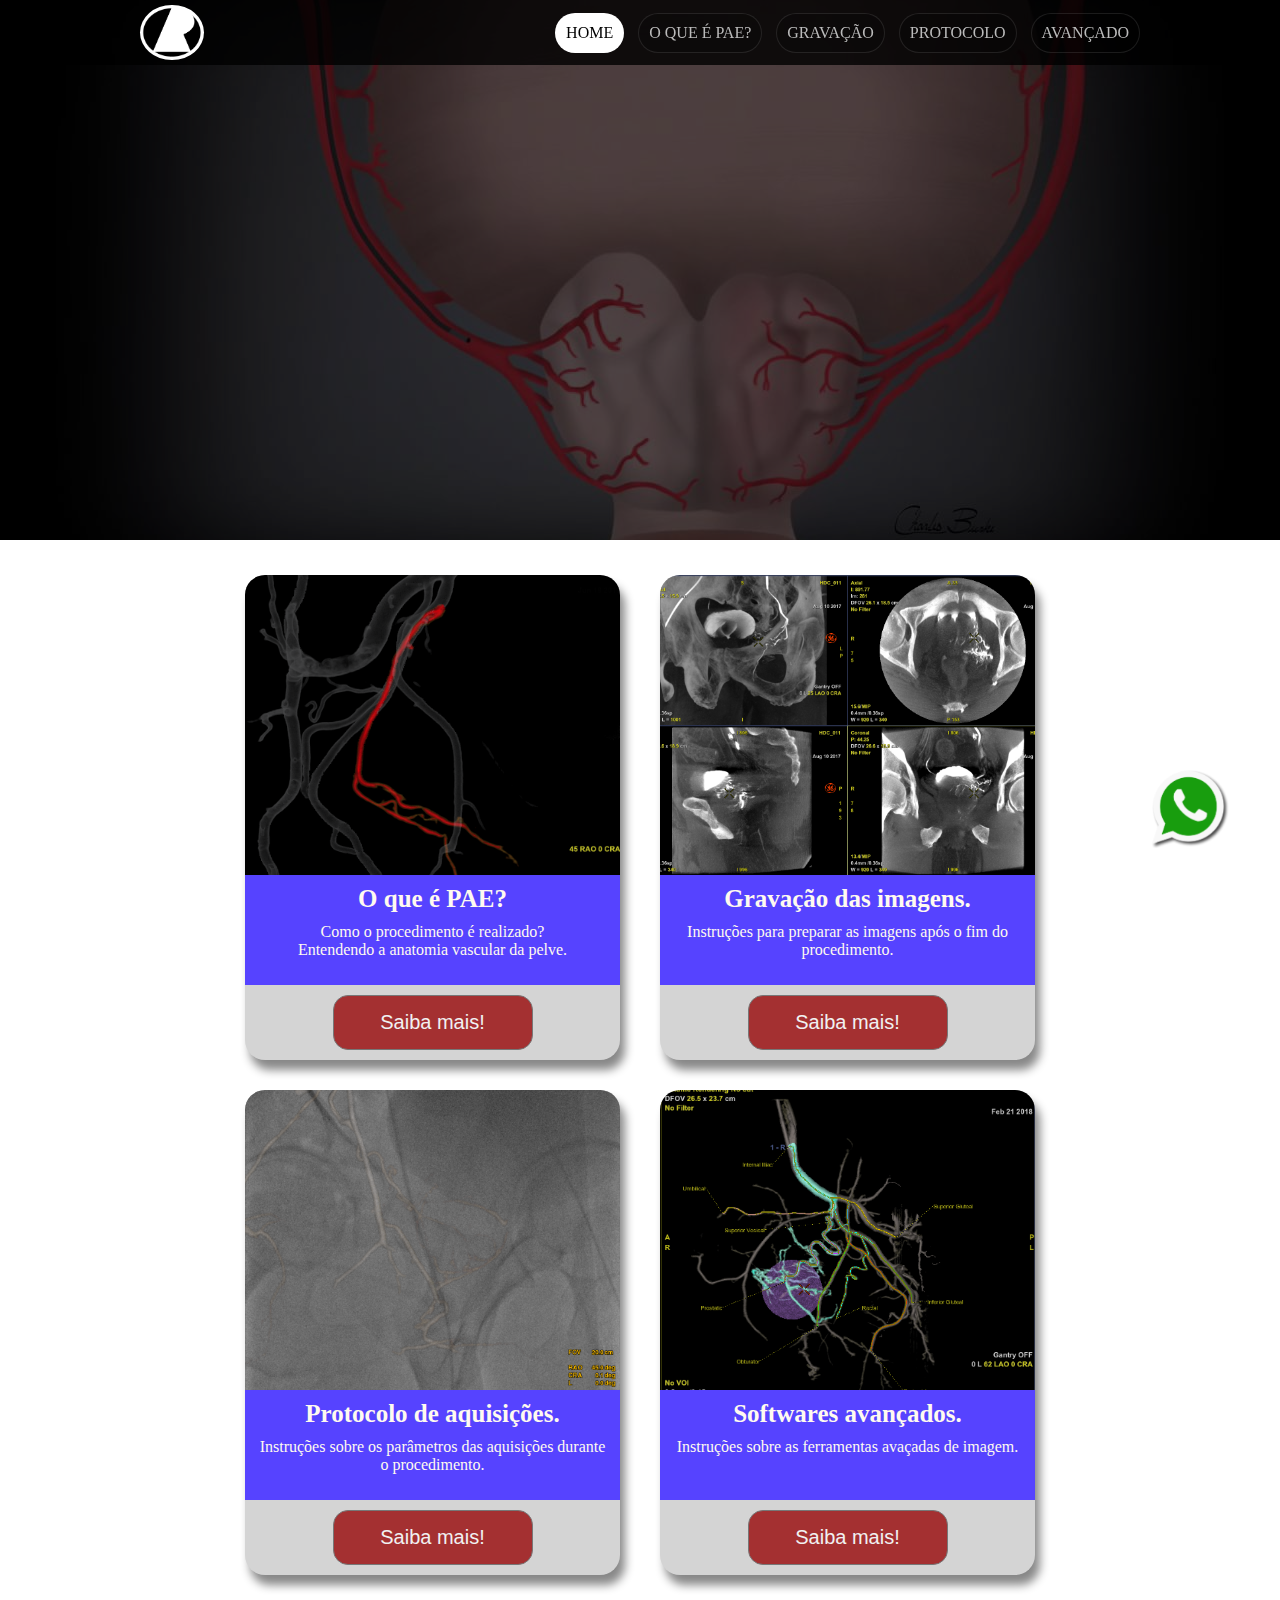
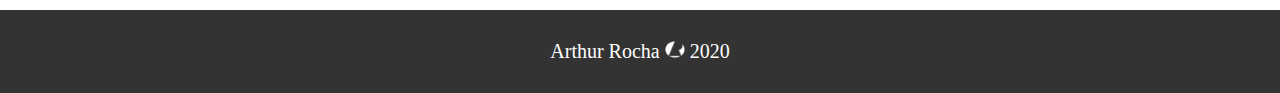
<file: index.html>
<!DOCTYPE html>
<html lang="pt-br">
<head>
    <meta charset="UTF-8">
    <meta name="description" content="Embolização das Artérias da Próstata. Um guia para técnicos de radiologia.">
    <meta name="keywords" content="PAE,EAP,Embolização,Próstata,Radiologia,Intervencionista,Vascular,LUTS">
    <meta name="author" content="Arthur Rocha">
    <meta name="viewport" content="width=device-width, initial-scale=1.0">
    <title>Arthur Rocha | Embolização das Artérias da Próstata</title>
    <link href="https://fonts.googleapis.com/css2?family=Open+Sans:ital,wght@0,400;0,600;1,800&display=swap" rel="stylesheet">  
    <link rel="stylesheet" href="css/font-awesome.min.css">
    <link rel="stylesheet" type="text/css" href="css/style.css">
    <link rel="icon" href="images/ico.png">
</head>
<body>
    <header class="bg-black">
        <!--<div class="container white font align-center text-center flex">
            <h2>Prostatic Artery Embolization</h2>
        </div>-->
        <section>
            <div>
                <div class="top">
                    <div class="container-top">
                        <div class="logo">
                            <img src="images/ico.png" alt="logo - Arthur Rocha" width="60px">
                        </div>
                        <nav class="menu">
                            <i onclick="document.getElementById('menu-toggle').style.display=(document.getElementById('menu-toggle').style.display==='block')?'':'block';" class="fa fa-bars" aria-hidden="true"></i>
                            <ul id="menu-toggle">
                                <a href="index.html"><li class="selected">HOME</li></a>
                                <a href="o-que-e-pae.html"><li>O QUE É PAE?</li></a>
                                <a href="gravacao.html"><li>GRAVAÇÃO</li></a>
                                <a href="protocolo.html"><li>PROTOCOLO</li></a>
                                <a href="avancado.html"><li>AVANÇADO</li></a>
                            </ul>
                        </nav>
                    </div>
                </div>
            </div>
        </section>
    </header>
    
    <main class="container-content">
        <section class="oqueeh-pae">
            <div class="card-img"></div>
            <div class="card-text">
                <h2>O que é PAE?</h2>
                <p>Como o procedimento é realizado?</p>
                <p>Entendendo a anatomia vascular da pelve.</p>
            </div>
            <a href="o-que-e-pae.html"><button>Saiba mais!</button></a>
        </section> 
        <section class="como-gravar-imgs">
            <div class="card-img"></div>
            <div class="card-text">
                <h2>Gravação das imagens.</h2>
                <p>Instruções para preparar as imagens após o fim do procedimento.</p>
            </div>
            <a href="gravacao.html"><button>Saiba mais!</button></a>
        </section>
        <section class="protocolo">
            <div class="card-img"></div>
            <div class="card-text">
                <h2>Protocolo de aquisições.</h2>
                <p>Instruções sobre os parâmetros das aquisições durante o procedimento.</p>
            </div>
            <a href="protocolo.html"><button>Saiba mais!</button></a>
        </section>
        <section class="avancado">
            <div class="card-img"></div>
            <div class="card-text">
                <h2>Softwares avançados.</h2>
                <p>Instruções sobre as ferramentas avaçadas de imagem.</p>
            </div>
            <a href="avancado.html"><button>Saiba mais!</button></a>
        </section>
    </main>
    
    <footer class="bg-black">
        <!--Pequena seção sobre quem sou eu e a minha experiencia com PAE
            e link para meu subdominio eng-->
        <!--Deixar parte sobre como entrar em contato comigo-->
        <!--<form action="mailto:ar_d_rocha@hotmail.com" method="post" enctype="text/plain">-->
        <form>
            <h2>Fale Comigo!</h2>
            <input type="text" placeholder="Seu nome" name="nome" required>
            <input type="email" placeholder="Seu e-mail" name="email" required>
            <textarea placeholder="Mensagem..." name="mensagem" required></textarea>
            <input type="submit" value="Enviar">
        </form>
        <div>
            <p>
                Arthur Rocha <img src="images/logo.png" width="20px"></img> 2020
            </p>
        </div>
        <a href=" https://api.whatsapp.com/send?phone=5511977647226" target="_blank"><img class="wapp" src="images/whatsapp.png" width="80px"></a>
    </footer>
</body>
</html>
</file>
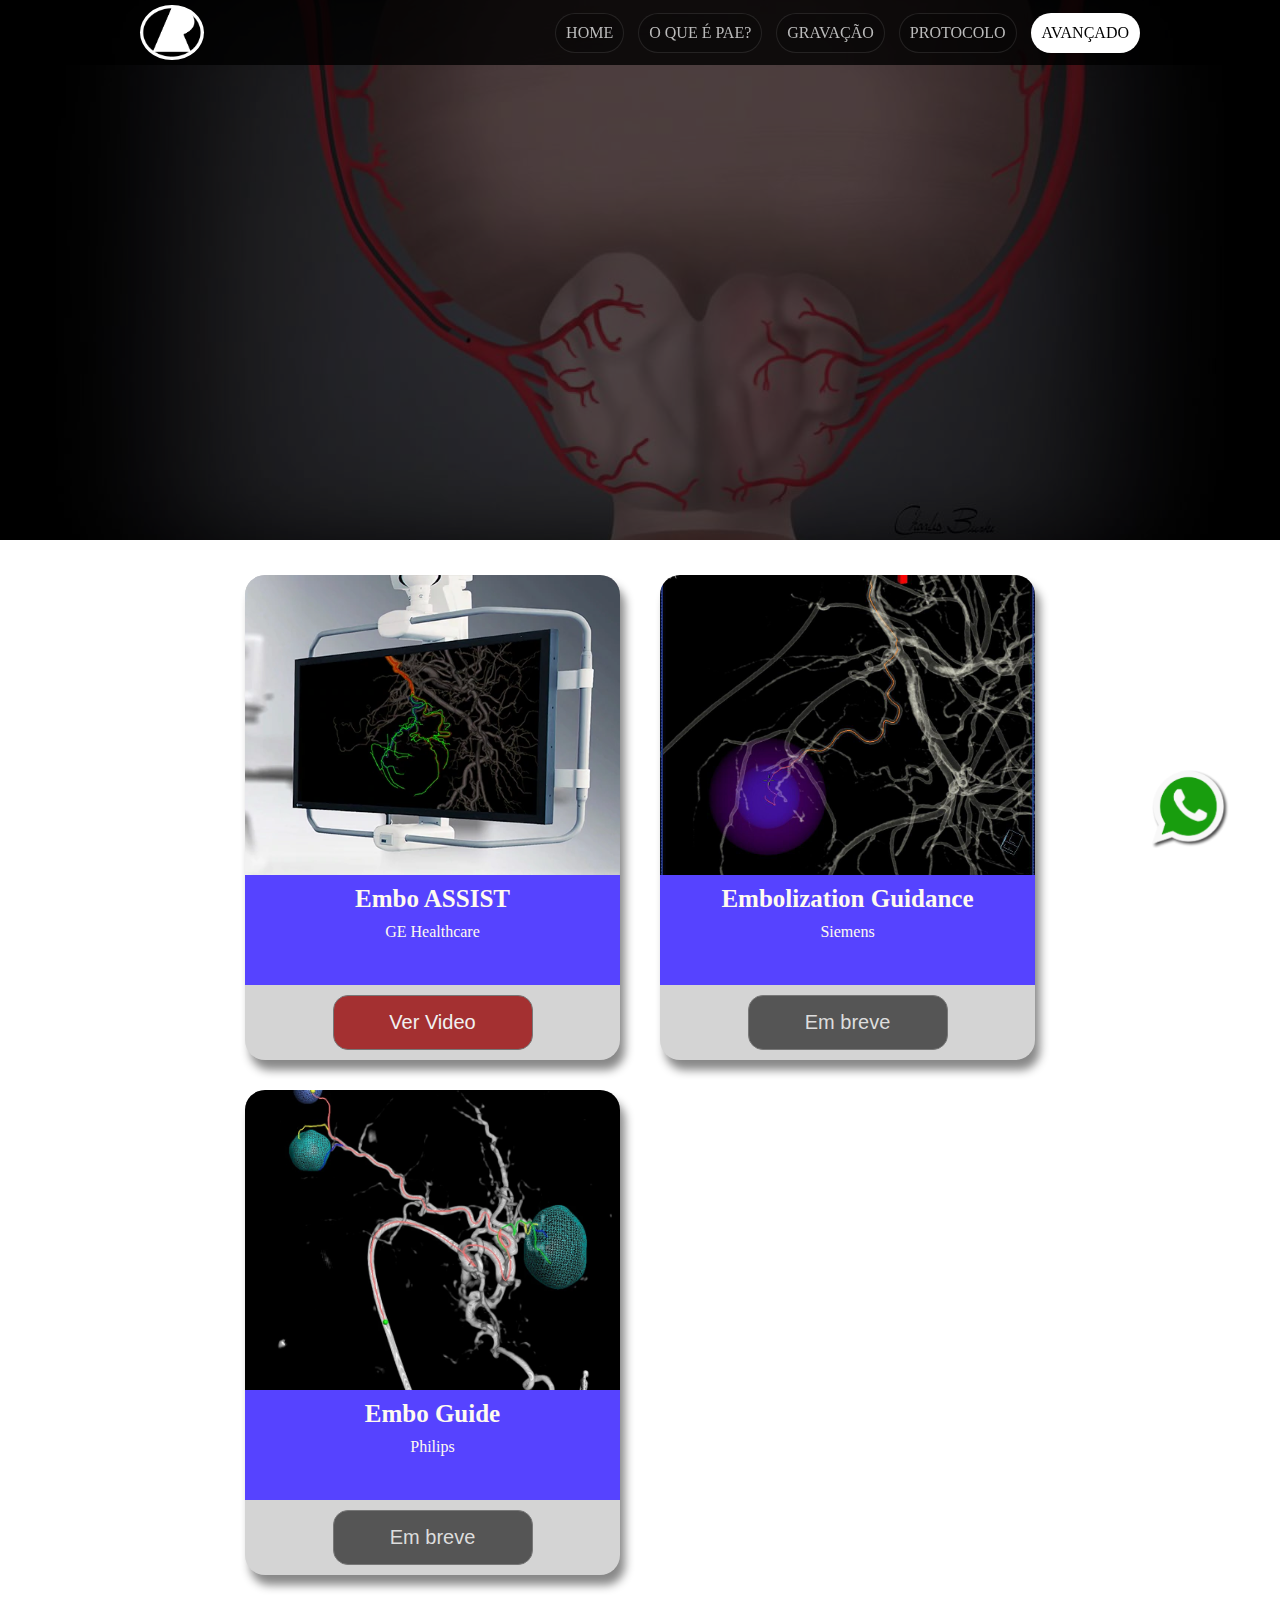
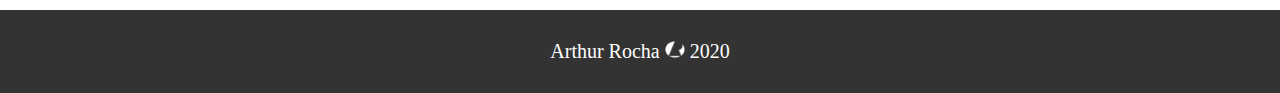
<file: avancado.html>
<!DOCTYPE html>
<html lang="pt-br">
<head>
    <meta charset="UTF-8">
    <meta name="description" content="Embolização das Artérias da Próstata. Um guia para técnicos de radiologia.">
    <meta name="keywords" content="PAE,EAP,Embolização,Próstata,Radiologia,Intervencionista,Vascular,LUTS">
    <meta name="author" content="Arthur Rocha">
    <meta name="viewport" content="width=device-width, initial-scale=1.0">
    <title>Arthur Rocha | Embolização das Artérias da Próstata</title>
    <link href="https://fonts.googleapis.com/css2?family=Open+Sans:ital,wght@0,400;0,600;1,800&display=swap" rel="stylesheet">  
    <link rel="stylesheet" href="css/font-awesome.min.css">
    <link rel="stylesheet" type="text/css" href="css/style.css">
    <link rel="icon" href="images/ico.png">
</head>
<body>
    <header class="bg-black">
        <!--<div class="container white font align-center text-center flex">
            <h2>Prostatic Artery Embolization</h2>
        </div>-->
        <section>
            <div>
                <div class="top">
                    <div class="container-top">
                        <div class="logo">
                            <img src="images/ico.png" alt="logo - Arthur Rocha" width="60px">
                        </div>
                        <nav class="menu">
                            <i onclick="document.getElementById('menu-toggle').style.display=(document.getElementById('menu-toggle').style.display==='block')?'':'block';" class="fa fa-bars" aria-hidden="true"></i>
                            <ul id="menu-toggle">
                                <a href="index.html"><li>HOME</li></a>
                                <a href="o-que-e-pae.html"><li>O QUE É PAE?</li></a>
                                <a href="gravacao.html"><li>GRAVAÇÃO</li></a>
                                <a href="protocolo.html"><li>PROTOCOLO</li></a>
                                <a href="avancado.html"><li class="selected">AVANÇADO</li></a>
                            </ul>
                        </nav>
                    </div>
                </div>
            </div>
        </section>
    </header>
    
    <main class="container-content">
        <section class="embo-assist">
            <div class="card-img"></div>
            <div class="card-text">
                <h2>Embo ASSIST</h2>
                <p>GE Healthcare</p>
            </div>
            <a><button class="">Ver Video</button></a>
        </section> 
        <section class="vessel-assist" style="display: none;">
            <div class="card-img"></div>
            <div class="card-text">
                <h2>Vessel ASSIST</h2>
                <p>GE Healthcare</p>
            </div>
            <a><button class="breve">Em breve</button></a>
        </section> 
        <section class="embolization-guidance">
            <div class="card-img"></div>
            <div class="card-text">
                <h2>Embolization Guidance</h2>
                <p>Siemens</p>
            </div>
            <a><button class="breve">Em breve</button></a>
        </section> 
        <section class="embo-guide">
            <div class="card-img"></div>
            <div class="card-text">
                <h2>Embo Guide</h2>
                <p>Philips</p>
            </div>
            <a><button class="breve">Em breve</button></a>
        </section> 
        </section>
    </main>
    
    <footer class="bg-black">
        <!--Pequena seção sobre quem sou eu e a minha experiencia com PAE
            e link para meu subdominio eng-->
        <!--Deixar parte sobre como entrar em contato comigo-->
        <form>
            <h2>Fale Comigo!</h2>
            <input type="text" placeholder="Seu nome" name="nome" required>
            <input type="email" placeholder="Seu e-mail" name="email" required>
            <textarea placeholder="Mensagem..." name="mensagem" required></textarea>
            <input type="submit" value="Enviar">
        </form>
        <div>
            <p>
                Arthur Rocha <img src="images/logo.png" width="20px"></img> 2020
            </p>
        </div>
        <a href=" https://api.whatsapp.com/send?phone=5511977647226" target="_blank"><img class="wapp" src="images/whatsapp.png" width="80px"></a>
    </footer>
</body>
</html>
</file>
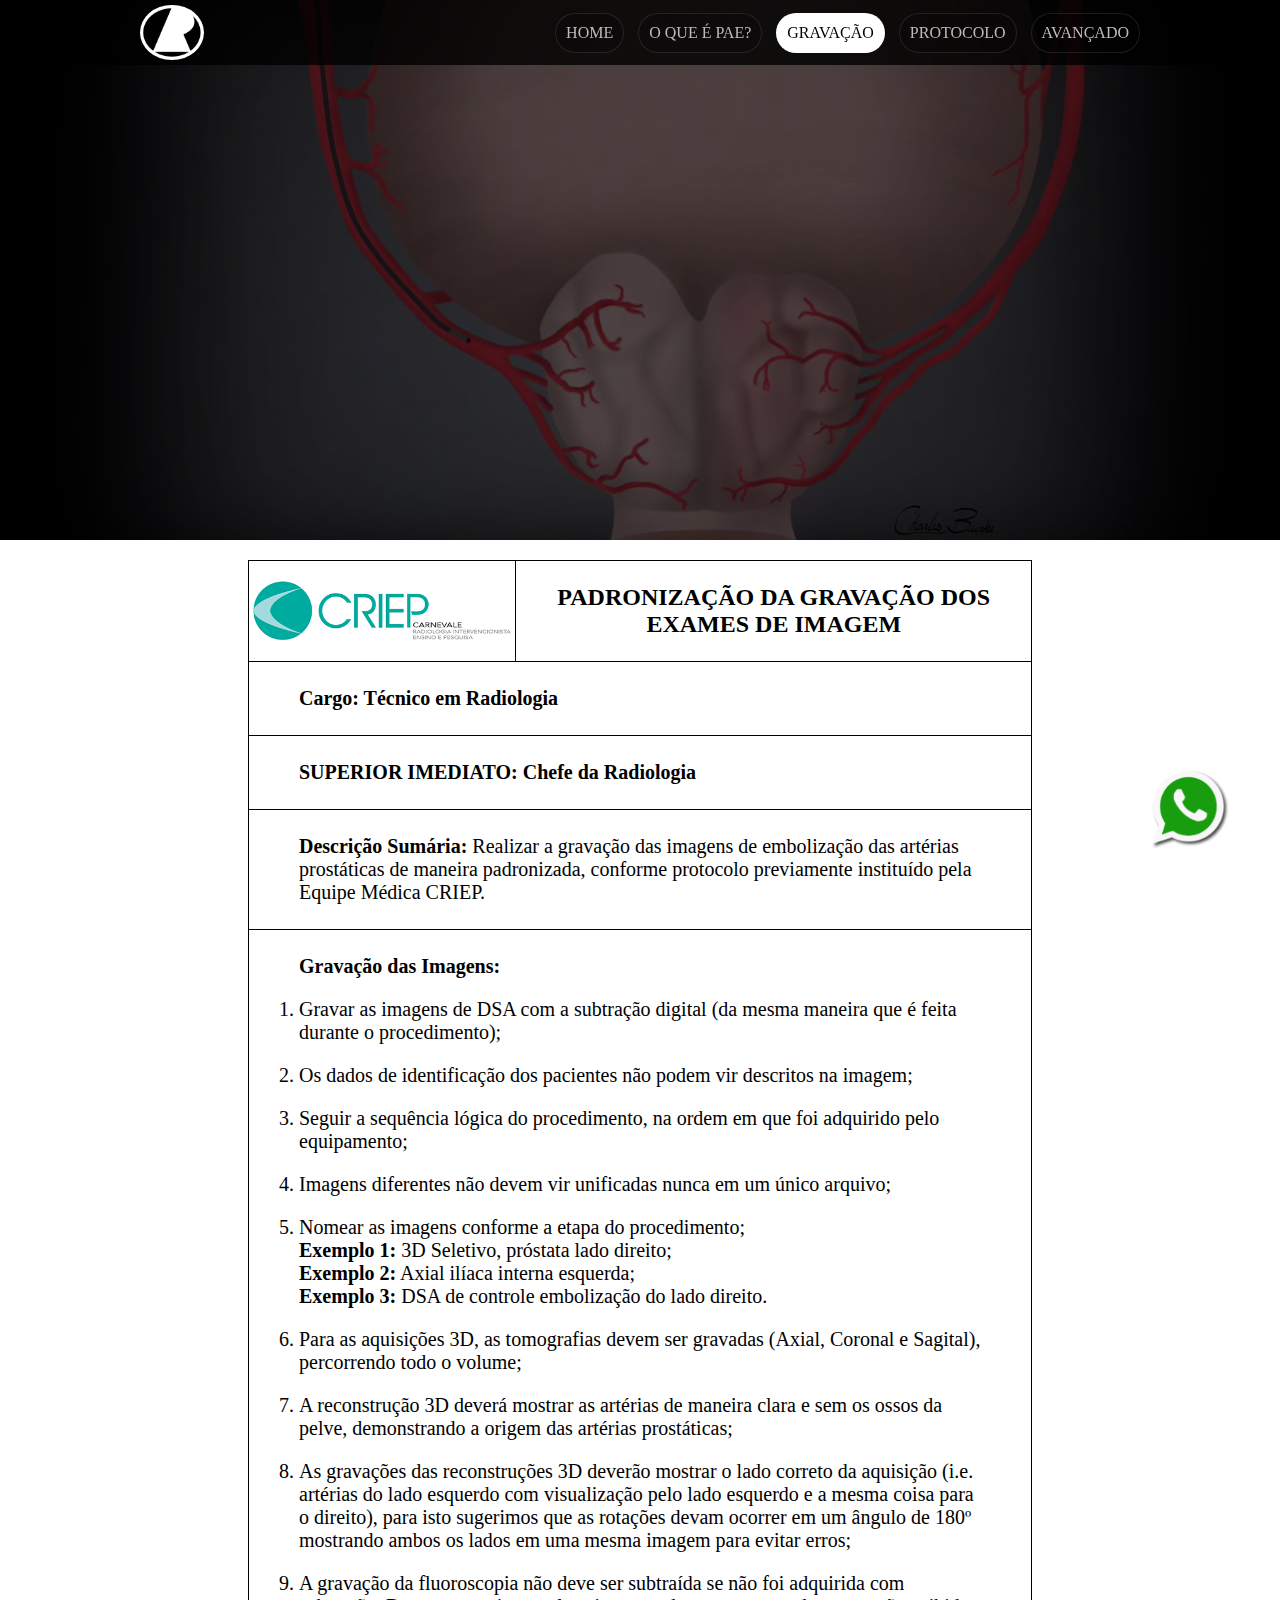
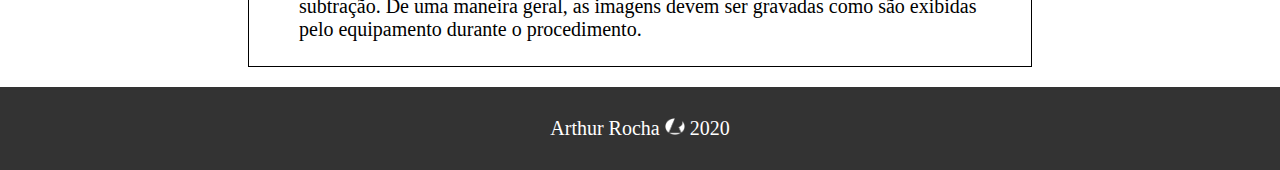
<file: gravacao.html>
<!DOCTYPE html>
<html lang="pt-br">
<head>
    <meta charset="UTF-8">
    <meta name="description" content="Embolização das Artérias da Próstata. Um guia para técnicos de radiologia.">
    <meta name="keywords" content="PAE,EAP,Embolização,Próstata,Radiologia,Intervencionista,Vascular,LUTS">
    <meta name="author" content="Arthur Rocha">
    <meta name="viewport" content="width=device-width, initial-scale=1.0">
    <title>Arthur Rocha | Embolização das Artérias da Próstata</title>
    <link href="https://fonts.googleapis.com/css2?family=Open+Sans:ital,wght@0,400;0,600;1,800&display=swap" rel="stylesheet">  
    <link rel="stylesheet" href="css/font-awesome.min.css">
    <link rel="stylesheet" type="text/css" href="css/style.css">
    <link rel="icon" href="images/ico.png">
</head>
<body>
    <header class="bg-black">
        <!--<div class="container white font align-center text-center flex">
            <h2>Prostatic Artery Embolization</h2>
        </div>-->
        <section>
            <div>
                <div class="top">
                    <div class="container-top">
                        <div class="logo">
                            <img src="images/ico.png" alt="logo - Arthur Rocha" width="60px">
                        </div>
                        <nav class="menu">
                            <i onclick="document.getElementById('menu-toggle').style.display=(document.getElementById('menu-toggle').style.display==='block')?'':'block';" class="fa fa-bars" aria-hidden="true"></i>
                            <ul id="menu-toggle">
                                <a href="index.html"><li>HOME</li></a>
                                <a href="o-que-e-pae.html"><li>O QUE É PAE?</li></a>
                                <a href="gravacao.html"><li class="selected">GRAVAÇÃO</li></a>
                                <a href="protocolo.html"><li>PROTOCOLO</li></a>
                                <a href="avancado.html"><li>AVANÇADO</li></a>
                            </ul>
                        </nav>
                    </div>
                </div>
            </div>
        </section>
    </header>
    
    <div class="container-content minh">
        <table class="gravacao">
            <tr>
                <th class="criep mobile-hide"></th>
                <th><h2>PADRONIZAÇÃO DA GRAVAÇÃO DOS EXAMES DE IMAGEM</h2></th>
            </tr>
            <tr>
                <td colspan="2">
                    <p><strong>Cargo: Técnico em Radiologia</strong></p>
                </td>
            </tr>
            <tr>
                <td colspan="2">
                    <p><strong>SUPERIOR IMEDIATO: Chefe da Radiologia</strong></p>
                </td>
            </tr>
            <tr>
                <td colspan="2">
                    <p><strong>Descrição Sumária:</strong> Realizar a gravação das imagens de 
                    embolização das artérias prostáticas de maneira padronizada, 
                    conforme protocolo previamente instituído pela Equipe Médica CRIEP.</p>
                </td>
            </tr>
            <tr>
                <td colspan="2">
                    <p><strong>Gravação das Imagens:</strong></p>
                    <ol>
                        <li>
                            <p>Gravar as imagens de DSA com a subtração digital (da mesma maneira que é feita durante o procedimento);</p>
                        </li>
                        <li>
                            <p>Os dados de identificação dos pacientes não podem vir descritos na imagem;</p>
                        </li>
                        <li>
                            <p>Seguir a sequência lógica do procedimento, na ordem em que foi adquirido pelo equipamento;</p>
                        </li>
                        <li>
                            <p>Imagens diferentes não devem vir unificadas nunca em um único arquivo;</p>
                        </li>
                        <li>
                            <p>Nomear as imagens conforme a etapa do procedimento;</p>
                            <p><strong>Exemplo 1:</strong> 3D Seletivo, próstata lado direito;</p>
                            <p><strong>Exemplo 2:</strong> Axial ilíaca interna esquerda;</p>
                            <p><strong>Exemplo 3:</strong> DSA de controle embolização do lado direito.</p>
                        </li>
                        <li>
                            <p>Para as aquisições 3D, as tomografias devem ser gravadas (Axial, Coronal e Sagital), percorrendo todo o volume;</p>
                        </li>
                        <li>
                            <p>A reconstrução 3D deverá mostrar as artérias de maneira clara e sem os ossos da pelve, demonstrando a origem das artérias prostáticas;</p>
                        </li>
                        <li>
                            <p>
                                As gravações das reconstruções 3D deverão mostrar o lado correto da aquisição 
                                (i.e. artérias do lado esquerdo com visualização pelo lado esquerdo e a mesma coisa para o direito), 
                                para isto sugerimos que as rotações devam ocorrer em um ângulo de 180º mostrando ambos os lados em uma mesma imagem para evitar erros;
                            </p>
                        </li>
                        <li>
                            <p>A gravação da fluoroscopia não deve ser subtraída se não foi adquirida com subtração. 
                                De uma maneira geral, as imagens devem ser gravadas como são exibidas pelo equipamento durante o procedimento.</p>
                        </li>
                    </ol>
                </td>
            </tr>
        </table>
    </div>
    
    <footer class="bg-black">
        <!--Pequena seção sobre quem sou eu e a minha experiencia com PAE
            e link para meu subdominio eng-->
        <!--Deixar parte sobre como entrar em contato comigo-->
        <form>
            <h2>Fale Comigo!</h2>
            <input type="text" placeholder="Seu nome" name="nome" required>
            <input type="email" placeholder="Seu e-mail" name="email" required>
            <textarea placeholder="Mensagem..." name="mensagem" required></textarea>
            <input type="submit" value="Enviar">
        </form>
        <div>
            <p>
                Arthur Rocha <img src="images/logo.png" width="20px"></img> 2020
            </p>
        </div>
        <a href=" https://api.whatsapp.com/send?phone=5511977647226" target="_blank"><img class="wapp" src="images/whatsapp.png" width="80px"></a>
    </footer>
</body>
</html>
</file>
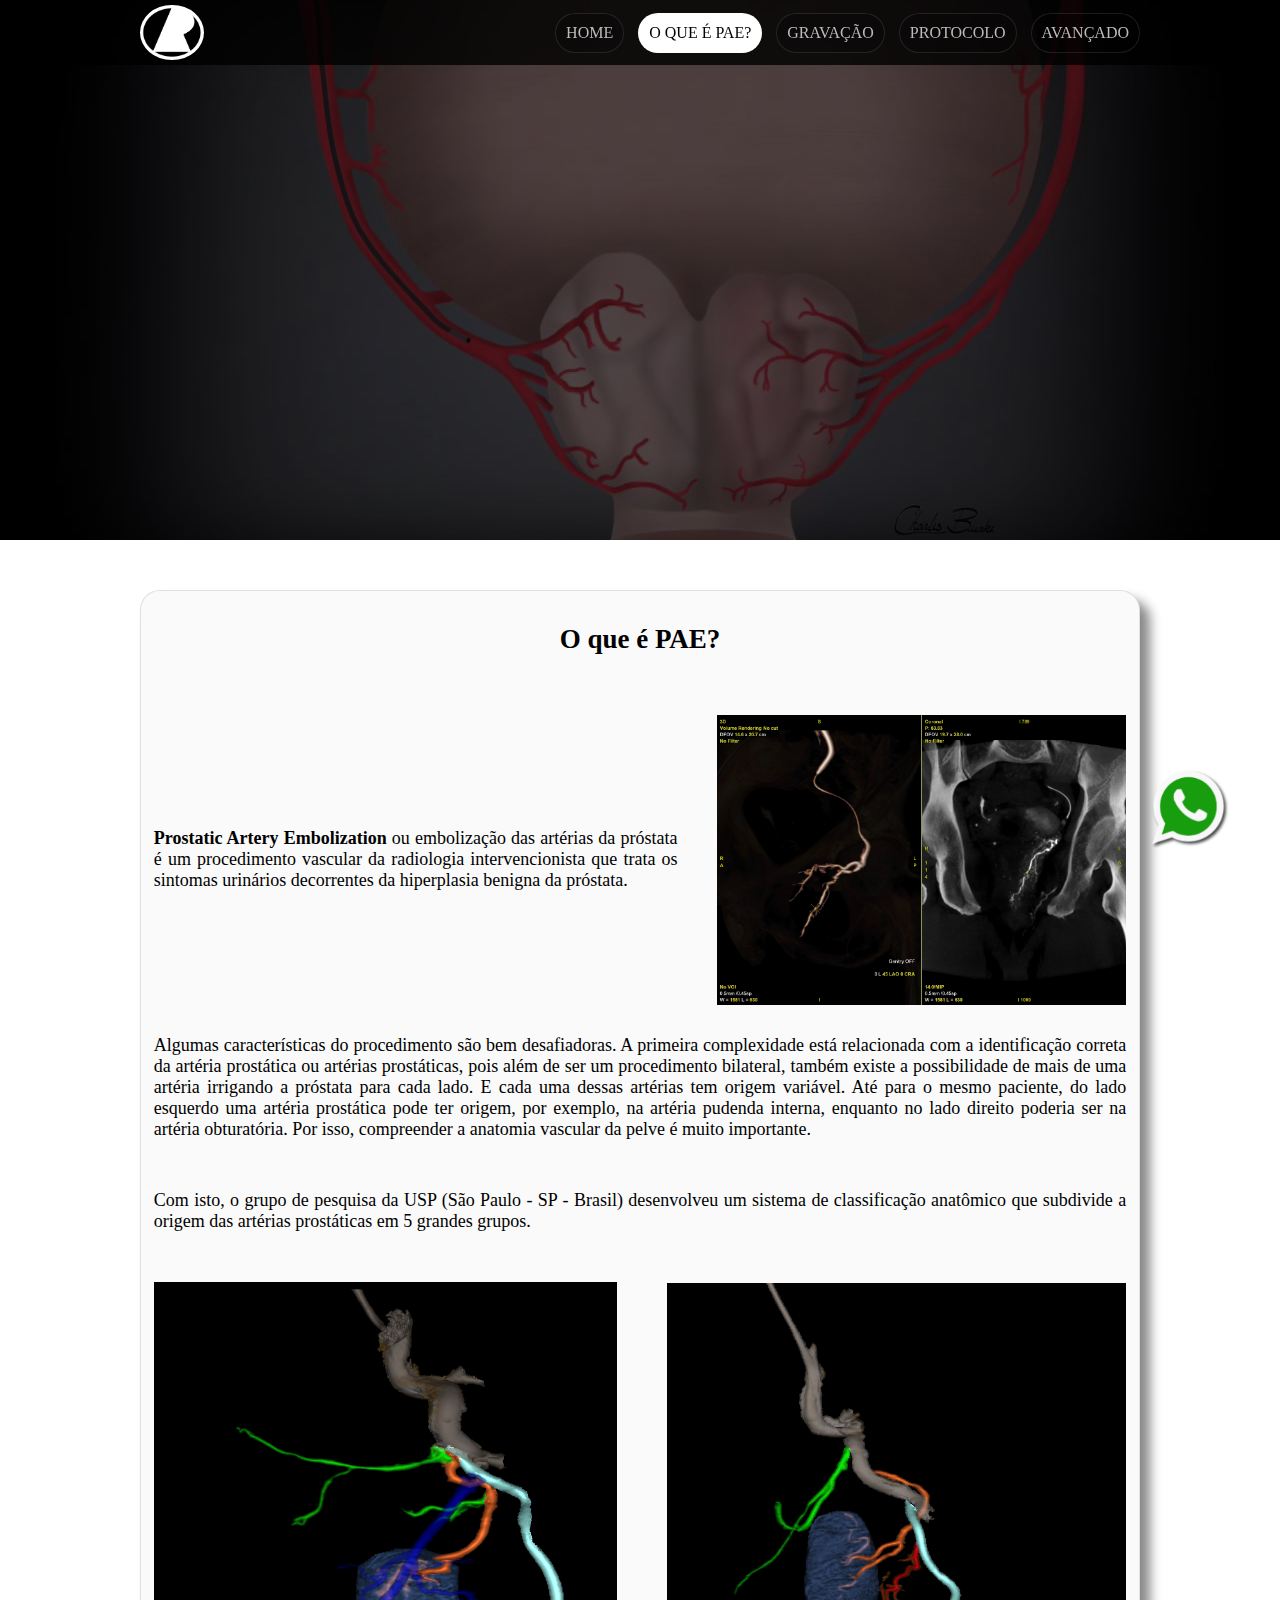
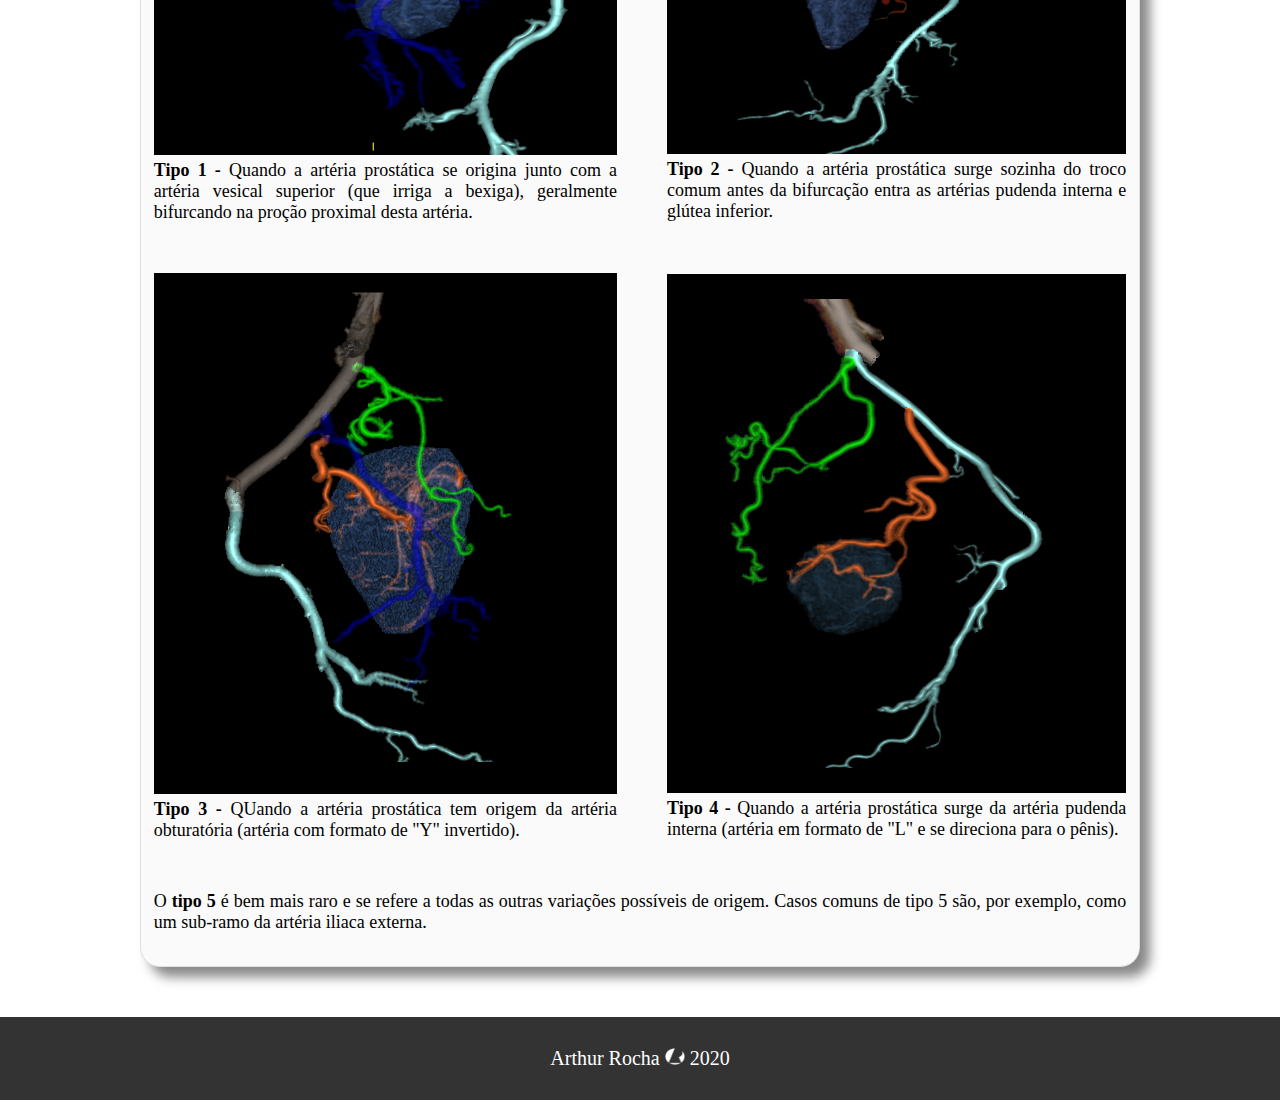
<file: o-que-e-pae.html>
<!DOCTYPE html>
<html lang="pt-br">
<head>
    <meta charset="UTF-8">
    <meta name="description" content="Embolização das Artérias da Próstata. Um guia para técnicos de radiologia.">
    <meta name="keywords" content="PAE,EAP,Embolização,Próstata,Radiologia,Intervencionista,Vascular,LUTS">
    <meta name="author" content="Arthur Rocha">
    <meta name="viewport" content="width=device-width, initial-scale=1.0">
    <title>Arthur Rocha | Embolização das Artérias da Próstata</title>
    <link href="https://fonts.googleapis.com/css2?family=Open+Sans:ital,wght@0,400;0,600;1,800&display=swap" rel="stylesheet">  
    <link rel="stylesheet" href="css/font-awesome.min.css">
    <link rel="stylesheet" type="text/css" href="css/style.css">
    <link rel="icon" href="images/ico.png">
</head>
<body>
    <header class="bg-black">
        <!--<div class="container white font align-center text-center flex">
            <h2>Prostatic Artery Embolization</h2>
        </div>-->
        <section>
            <div>
                <div class="top">
                    <div class="container-top">
                        <div class="logo">
                            <img src="images/ico.png" alt="logo - Arthur Rocha" width="60px">
                        </div>
                        <nav class="menu">
                            <i onclick="document.getElementById('menu-toggle').style.display=(document.getElementById('menu-toggle').style.display==='block')?'':'block';" class="fa fa-bars" aria-hidden="true"></i>
                            <ul id="menu-toggle">
                                <a href="index.html"><li>HOME</li></a>
                                <a href="o-que-e-pae.html"><li class="selected">O QUE É PAE?</li></a>
                                <a href="gravacao.html"><li>GRAVAÇÃO</li></a>
                                <a href="protocolo.html"><li>PROTOCOLO</li></a>
                                <a href="avancado.html"><li>AVANÇADO</li></a>
                            </ul>
                        </nav>
                    </div>
                </div>
            </div>
        </section>
    </header>
    
    <div class="container-content minh oqehpae">
        <div class="oqe1">
            <h2>O que é PAE?</h2>
            <p><strong>Prostatic Artery Embolization</strong> ou embolização das artérias 
                da próstata é um procedimento vascular da radiologia intervencionista que trata 
                os sintomas urinários decorrentes da hiperplasia benigna da próstata.
            </p>
            <img src="images/cbctpa-simple.png" alt="Embolização das artérias da próstata" width="450px">
        </div>
        <div class="oqe2">
            <p>
                Algumas características do procedimento são bem desafiadoras. A primeira complexidade está relacionada com a identificação correta da artéria prostática
                ou artérias prostáticas, pois além de ser um procedimento bilateral, também existe a possibilidade de mais de uma artéria irrigando a próstata para cada lado.
                E cada uma dessas artérias tem origem variável. Até para o mesmo paciente, do lado esquerdo uma artéria prostática pode ter origem, por exemplo, 
                na artéria pudenda interna, enquanto no lado direito poderia ser na artéria obturatória. 
                Por isso, compreender a anatomia vascular da pelve é muito importante.
            </p>
            <p>
                Com isto, o grupo de pesquisa da USP (São Paulo - SP - Brasil) desenvolveu um sistema de classificação anatômico que subdivide a origem das artérias prostáticas 
                em 5 grandes grupos.
            </p>
            <div class="tipos tipo1">
                <img src="images/Type1.png" alt="" width="450px">
                <p><strong>Tipo 1 -</strong> Quando a artéria prostática se origina junto com a artéria vesical superior (que irriga a bexiga), geralmente bifurcando na proção proximal desta artéria.</p>
            </div>
            <div class="tipos tipo2">
                <img src="images/Type2.png" alt="" width="450px">
                <p><strong>Tipo 2 -</strong> Quando a artéria prostática surge sozinha do troco comum antes da bifurcação entra as artérias pudenda interna e glútea inferior.</p>
            </div>
            <div class="tipos tipo3">
                <img src="images/Type3.png" alt="" width="450px">
                <p><strong>Tipo 3 -</strong> QUando a artéria prostática tem origem da artéria obturatória (artéria com formato de "Y" invertido).</p>
            </div>
            <div class="tipos tipo4">
                <img src="images/Type4.png" alt="" width="450px">
                <p><strong>Tipo 4 -</strong> Quando a artéria prostática surge da artéria pudenda interna (artéria em formato de "L" e se direciona para o pênis).</p>
            </div>
            <p>O <strong>tipo 5</strong> é bem mais raro e se refere a todas as outras variações possíveis de origem. Casos comuns de tipo 5 são, por exemplo, como um sub-ramo da artéria iliaca externa.</p>
        </div>
    </div>
    
    <footer class="bg-black">
        <!--Pequena seção sobre quem sou eu e a minha experiencia com PAE
            e link para meu subdominio eng-->
        <!--Deixar parte sobre como entrar em contato comigo-->
        <form>
            <h2>Fale Comigo!</h2>
            <input type="text" placeholder="Seu nome" name="nome" required>
            <input type="email" placeholder="Seu e-mail" name="email" required>
            <textarea placeholder="Mensagem..." name="mensagem" required></textarea>
            <input type="submit" value="Enviar">
        </form>
        <div>
            <p>
                Arthur Rocha <img src="images/logo.png" width="20px"></img> 2020
            </p>
        </div>
        <a href=" https://api.whatsapp.com/send?phone=5511977647226" target="_blank"><img class="wapp" src="images/whatsapp.png" width="80px"></a>
    </footer>
</body>
</html>
</file>
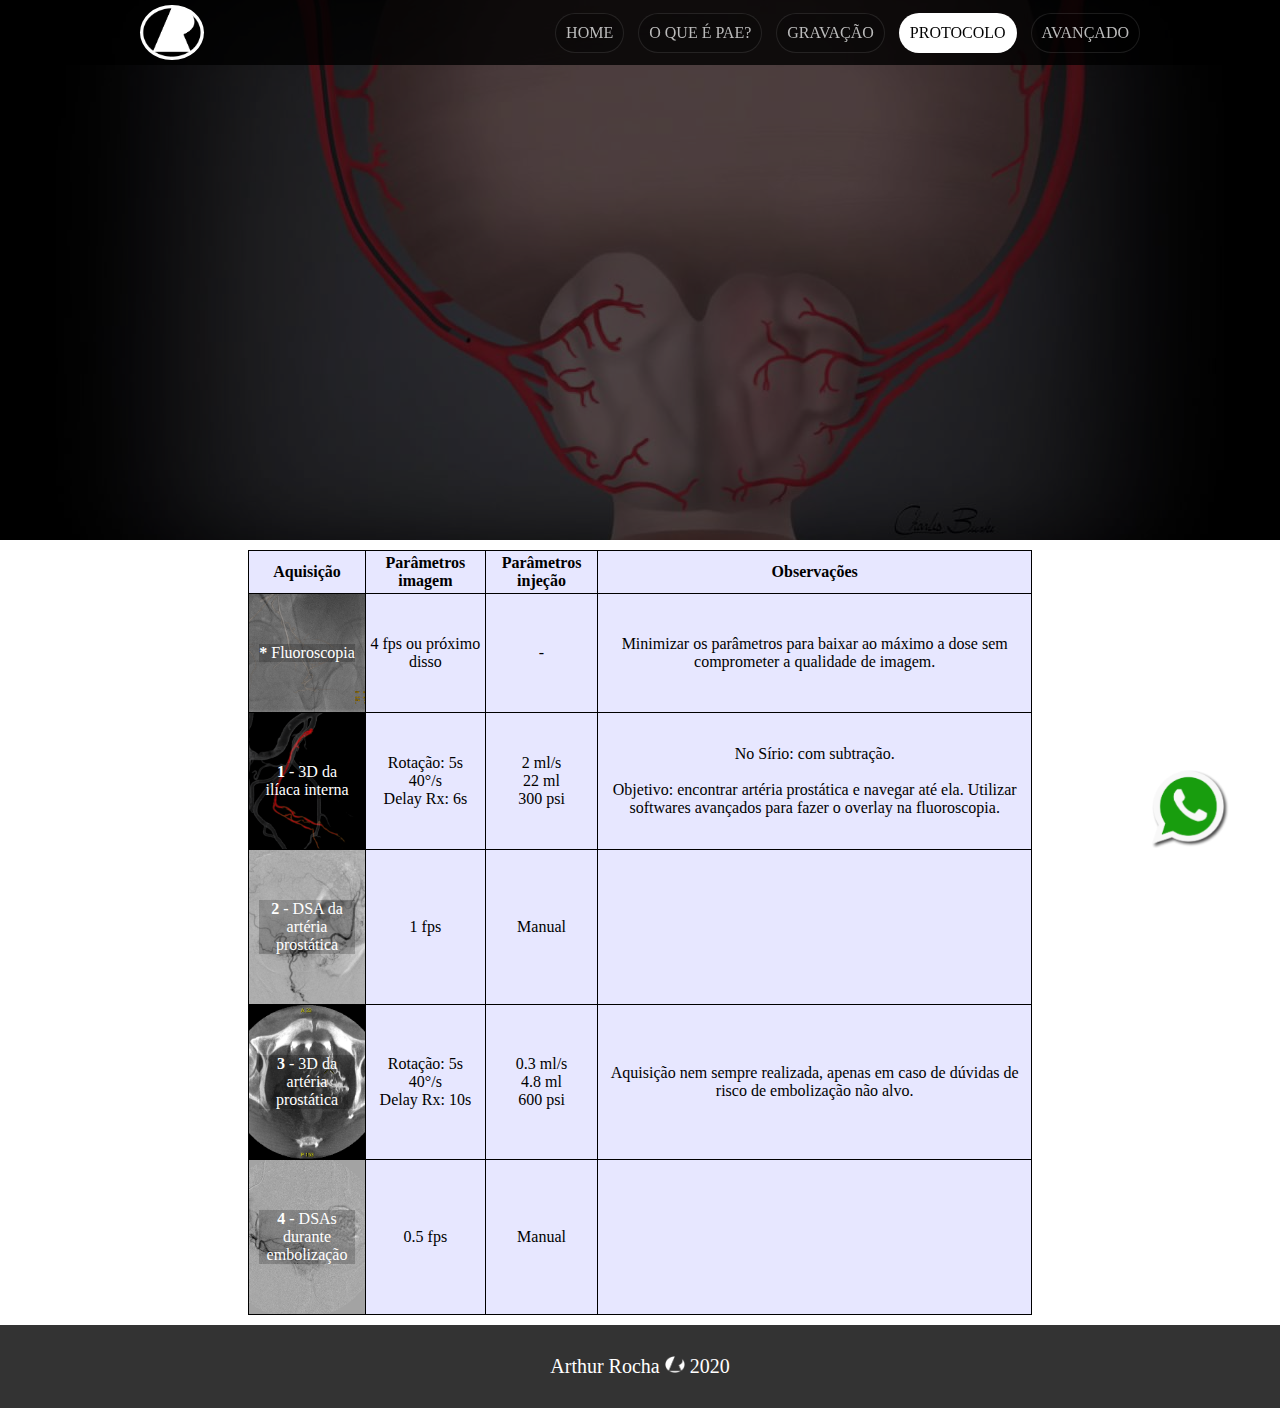
<file: protocolo.html>
<!DOCTYPE html>
<html lang="pt-br">
<head>
    <meta charset="UTF-8">
    <meta name="description" content="Embolização das Artérias da Próstata. Um guia para técnicos de radiologia.">
    <meta name="keywords" content="PAE,EAP,Embolização,Próstata,Radiologia,Intervencionista,Vascular,LUTS">
    <meta name="author" content="Arthur Rocha">
    <meta name="viewport" content="width=device-width, initial-scale=1.0">
    <title>Arthur Rocha | Embolização das Artérias da Próstata</title>
    <link href="https://fonts.googleapis.com/css2?family=Open+Sans:ital,wght@0,400;0,600;1,800&display=swap" rel="stylesheet">  
    <link rel="stylesheet" href="css/font-awesome.min.css">
    <link rel="stylesheet" type="text/css" href="css/style.css">
    <link rel="icon" href="images/ico.png">
</head>
<body>
    <header class="bg-black">
        <!--<div class="container white font align-center text-center flex">
            <h2>Prostatic Artery Embolization</h2>
        </div>-->
        <section>
            <div>
                <div class="top">
                    <div class="container-top">
                        <div class="logo">
                            <img src="images/ico.png" alt="logo - Arthur Rocha" width="60px">
                        </div>
                        <nav class="menu">
                            <i onclick="document.getElementById('menu-toggle').style.display=(document.getElementById('menu-toggle').style.display==='block')?'':'block';" class="fa fa-bars" aria-hidden="true"></i>
                            <ul id="menu-toggle">
                                <a href="index.html"><li>HOME</li></a>
                                <a href="o-que-e-pae.html"><li>O QUE É PAE?</li></a>
                                <a href="gravacao.html"><li>GRAVAÇÃO</li></a>
                                <a href="protocolo.html"><li class="selected">PROTOCOLO</li></a>
                                <a href="avancado.html"><li>AVANÇADO</li></a>
                            </ul>
                        </nav>
                    </div>
                </div>
            </div>
        </section>
    </header>
    
    <div class="container-content minh">
        <table class="protocolo">
            <tr>
                <th>Aquisição</th>
                <th>Parâmetros imagem</th>
                <th>Parâmetros injeção</th>
                <th class="mobile-hide">Observações</th>
            </tr>
            <tr class="FLUORO">
                <td class="img"><p><strong>*</strong> Fluoroscopia</p></td>
                <td>4 fps ou próximo disso</td>
                <td>-</td>
                <td class="mobile-hide">Minimizar os parâmetros para baixar ao máximo a dose sem comprometer a qualidade de imagem.</td>
            </tr>
            <tr class="IIA">
                <td class="img"><p><strong>1</strong> - 3D da ilíaca interna</p></td>
                <td>Rotação: 5s<br>40°/s<br>Delay Rx: 6s</td>
                <td>2 ml/s<br>22 ml<br>300 psi</td>
                <td class="mobile-hide">No Sírio: com subtração.<br><br>Objetivo: encontrar artéria prostática e navegar até ela. Utilizar softwares avançados para fazer o overlay na fluoroscopia.</td>
            </tr>
            <tr class="DSAPA">
                <td class="img"><p><strong>2</strong> - DSA da artéria prostática</p></td>
                <td>1 fps</td>
                <td>Manual</td>
                <td class="mobile-hide"></td>
            </tr>
            <tr class="CBCTPA">
                <td class="img"><p><strong>3</strong> - 3D da artéria prostática</p></td>
                <td>Rotação: 5s<br>40°/s<br>Delay Rx: 10s</td>
                <td>0.3 ml/s<br>4.8 ml<br>600 psi</td>
                <td class="mobile-hide">Aquisição nem sempre realizada, apenas em caso de dúvidas de risco de embolização não alvo.</td>
            </tr>
            <tr class="DSAEMB">
                <td class="img"><p><strong>4</strong> - DSAs durante embolização</p></td>
                <td>0.5 fps</td>
                <td>Manual</td>
                <td class="mobile-hide"></td>
            </tr>
        </table>
    </div>
    
    <footer class="bg-black">
        <!--Pequena seção sobre quem sou eu e a minha experiencia com PAE
            e link para meu subdominio eng-->
        <!--Deixar parte sobre como entrar em contato comigo-->
        <form>
            <h2>Fale Comigo!</h2>
            <input type="text" placeholder="Seu nome" name="nome" required>
            <input type="email" placeholder="Seu e-mail" name="email" required>
            <textarea placeholder="Mensagem..." name="mensagem" required></textarea>
            <input type="submit" value="Enviar">
        </form>
        <div>
            <p>
                Arthur Rocha <img src="images/logo.png" width="20px"></img> 2020
            </p>
        </div>
        <a href=" https://api.whatsapp.com/send?phone=5511977647226" target="_blank"><img class="wapp" src="images/whatsapp.png" width="80px"></a>
    </footer>
</body>
</html>
</file>
<file: css/style.css>
*{margin: 0; padding: 0; box-sizing: border-box;}
html, body{height: 100%;}
a{
    text-decoration: none;
    color: inherit;
}
/*
    Grid | sizing
*/
.container-content{
    max-width: 800px;
    margin: 10px auto;
}
.align-center{align-items: center;}
.text-center{text-align: center;}
.minh{min-height: 200px;}
.flex{display: flex;}
.w50{width: 50%;}
.w100{width: 100%;}
.h100{height: 100%;}
/*
    Colors
*/
.bg-black{background-color: black;}
.bg-gray{background-color: gray;}
.bg-light-gray{background-color: lightgray;}
.white{color: white;}
.font{font-family: 'Open Sans', sans-serif;}
/*
    Styles
*/
header > div > h2{
    font-size: 30px;
    margin: 0 auto;
    padding: 15px;
}
header > div .fa{
    font-size: 40px;
}
header > section{
    /*replace by automatic caroussel*/
    background-image: url('../images/bg-prostate.jpg'); 
    background-size: cover;
    height: 60vh;
    background-repeat: no-repeat;
    background-position: center;
}
header > section > div{
    width: 100%;
    height: 100%;
    background-color: rgba(0,0,0,.7);
    color: white;
    
}
.logo, .menu ul li{
    display: inline-block;
}
.top .container-top{
    width: 90%;
    max-width: 1000px;
    margin: 5px auto;
    display: flex;
    align-items: center;
    justify-content: space-between;
    color: #bbb;
    background-color: rgba(0,0,0,0);
}
.top{
    width: 100%;
    position: fixed;
    background-color: rgba(0,0,0,.8);

    -webkit-user-select: none;  /* Chrome all / Safari all */
    -moz-user-select: none;     /* Firefox all */
    -ms-user-select: none;      /* IE 10+ */
    user-select: none;          /* Likely future */
}
.menu li{
    margin-left: 10px;
    background-color: rgba(0,0,0,0.2);
    border-radius: 20px;
    padding: 10px;
    border: rgba(255,255,255,0.1) solid 1px;
    cursor: pointer;
    transition: 0.2s;
}
.menu li.selected{
    background-color: rgba(255,255,255,1);
    color: black;
}
.menu li:hover{
    background-color: rgba(255,255,255,0.9);
    color: black;
}

.top nav i{
    display: none;
    font-size: 30px;
    border-radius: 50%;
    color: white;
    border: white solid 1px;
    background-color: rgba(0,0,0,0.2);
    padding: 7px 10px;
    cursor: pointer;
}
.logo{
    background-color: #fff;
    border-radius: 50%;
    width: 64px;
    opacity: 100%;
    transition: 0.2s;
    cursor: pointer;
}
.logo:hover{
    opacity: 70%;
    background-color: rgba(255,255,255,1);
}
nav i{
    transition: 0.2s;
}
nav i:hover{
    opacity: 70%;
}
.logo img{
    position: relative;
    top: 2px;
    left: 2px;
}


main{
    display: grid;
    grid-template-columns: auto auto;
    gap: 30px;
    padding: 25px 0;
    margin: 0 10px;
}

main > section{
    box-shadow: 5px 10px 10px #888888;
    display: flex;
    flex-direction: column;
    justify-content: space-evenly;
    border-radius: 20px;
    background-color: #d4d4d4;
    width: 375px;
    margin: 0 auto;
}
.card-img{
    height: 300px;
    background-size: cover;
    background-position: center;
    border-radius: 20px 20px 0 0;
}
.oqueeh-pae .card-img{
    background-image: url(../images/IIA-PA-red.png);
}
.como-gravar-imgs .card-img{
    background-image: url(../images/cbctpa.png);
}
.protocolo .card-img{
    background-image: url(../images/vision.png);
}
.avancado .card-img{
    background-image: url(../images/prototype.png);
}
.embo-assist .card-img{
    background-image: url(../images/embo-assist.jpg);
    background-position: right;
}
.embolization-guidance .card-img{
    background-image: url(../images/embo-siemens.jpg);
}
.embo-guide .card-img{
    background-image: url(../images/embo-philips.jpg);
}
.card-text{
    padding: 10px;
    height: 110px;
    text-align: center;
    vertical-align: middle;
    background-color: #5643ff;
    color: floralwhite;
}
.card-text h2{
    font-size: 25px;
    margin-bottom: 10px;
}
.card-text p{
    font-size: 16px;
}
main > section button{
    width: 200px;
    padding: 15px;
    background-color: #a43031;
    color: #f1f1f1;
    border: 1px solid #777;
    border-radius: 15px;
    font-size: 20px;
    cursor: pointer;
    transition: 0.2s;
}
main > section button:hover{
    background-color: #d43031;
}
main > section button.breve{
    background-color: #555;
    color: #ddd;
    cursor: initial;
}
main > section a{
    margin: 10px auto;
    border-radius: 15px;
}

div.oqehpae{
    box-shadow: 10px 10px 12px #888888;
    border-radius: 20px;
    background-color: #fafafa;
    border: 1px solid rgba(0,0,0,.1);
    width: 95%;
    max-width: 1000px;
    margin: 50px auto;
    padding: 1%;
    font-size: 18px;
    
}
div.oqehpae > div{
    margin: 20px 0;
    text-align: justify;
}
div.oqehpae > div.oqe1 > h2{
    text-align: center;
    margin-bottom: 20px;
}
div.oqehpae div.oqe1{
    display: grid;
    grid-template-columns: auto auto;
    gap: 40px;
    align-items: center;
}
div.oqehpae div.oqe1 h2{
    grid-column-start: 1;
    grid-column-end: 3;
}
div.oqehpae div.oqe1 img{
    width: 100%;
}
div.oqehpae div.oqe2{
    display: grid;
    grid-template-columns: auto auto;
    gap: 50px;
    align-items: center;
    margin-top: 30px;
}
div.oqehpae div.oqe2 .tipos img{
    width: 100%;
    background-color: black;
}
div.tipo4 img{
    padding: 25px 0;
}
div.oqehpae div.oqe2 > p{
    grid-column-start: 1;
    grid-column-end: 3;
}

table.protocolo{
    margin: 0 auto;
    width: 98%;
    max-width: 1000px;
}
table.protocolo th, table.protocolo td{
    padding: 3px;
}
table.protocolo tr{
    text-align: center;
    background-color: #e7e7ff;
}
table, th, td{
    border: 1px solid black;
    border-collapse: collapse;
}
table.protocolo tr td.img{
    background-color: #333;
    background-size: contain;
    color: white;
    padding: 50px 10px;
    max-width: 130px;
    background-repeat: no-repeat;
    background-position: center;
    background-size: cover;
}
table.protocolo tr.FLUORO td.img{
    background-image: url(../images/vision.png);
}
table.protocolo tr.IIA td.img{
    background-image: url(../images/IIA-PA-red.png);
}
table.protocolo tr.DSAPA td.img{
    background-image: url(../images/dsa-pa.jpg);
}
table.protocolo tr.CBCTPA td.img{
    background-image: url(../images/axial.png);
}
table.protocolo tr.DSAEMB td.img{
    background-image: url(../images/perfected.jpg);
}
table.protocolo p{
    background-color: rgba(0,0,0, 0.2);
    
}

table.gravacao{
    width: 98%;
    max-width: 1200px;
    margin: 20px auto;
}
table.gravacao .criep{
    min-width: 200px;
    max-width: 400px;
    padding: 50px 0;
    background-image: url(../images/criep.png);
    background-size: contain;
    background-position: center;
    background-repeat: no-repeat;
}
table.gravacao tr td{
    padding: 25px 50px;
    font-size: 20px;
}
table.gravacao tr td ol li{
    margin-top: 20px;
}

footer form *{
    display: block;
    width: 100%;
    margin-bottom: 20px;
}
footer form h2{
    color: white;
    font-size: 35px;
}
footer form input, textarea{
    font-size: 20px;
    padding: 15px;
    border-radius: 10px;
    border: 3px solid #333;
}
footer form input:focus, textarea:focus{
    border: 3px solid #73f;
}
footer form textarea{
    height: 200px;
    resize: none;
}
footer form input[type=submit]{
    background-color: #5643ff;
    color: white;
    border: 0;
    border-radius: 7px;
    width: 200px;
    height: 50px;
    display: inline-block;
    transition: 0.2s;
    cursor: pointer;
}
footer form input[type=submit]:hover{
    background-color: #6653ff;
}
footer form{
    display: none;/*TODO implementar o envio de email*/

    max-width: 800px;
    width: 95%;
    margin: 0 auto;
    padding: 30px 0;
    text-align: center;
}
footer div{
    color: white;
    background-color: #333;
    text-align: center;
    padding: 30px;
    font-size: 20px;
}

.wapp{
    position: fixed;
    bottom: 50px;
    right: 50px;
    transition: 0.2s;
    cursor: pointer;
}
.wapp:hover{
    opacity: 80%;
}

@media only screen and (max-width: 900px) {
    .mobile-hide{
        display: none;
    }
    .mobile-show{
        display: initial;
    }
    main{
        grid-template-columns: auto;
        width: 100%;
    }
    main > section {
        width: 100%;
        max-width: 350px;
    }
    .card-text{
        height: 90px;
    }
    .card-text h2{
        font-size: 18px;
        margin-bottom: 12px;
    }
    .card-text p{
        font-size: 12px;
    }
    table.gravacao .criep{
        min-width: 100px;
        padding: 0;
    }    
    div.oqehpae div.oqe1, div.oqehpae div.oqe2{
        grid-template-columns: auto;
    }
    div.oqehpae div.oqe1 h2, div.oqehpae div.oqe2 p{
        grid-column-start: 1;
        grid-column-end: 2;
    }
    .top nav i{
        display: inline-block;
    }
    .top nav ul{
        display: none;
        position: absolute;
        top: 60px;
        left: 0;
        width: 98%;
    }
    .top nav ul li{
        display: block;
        text-align: center;
        border-radius: 7px;
        background-color: rgba(0,0,0,.9);
        margin-bottom: 1px;
    }
    .top nav ul li.selected{
        background-color: rgba(255,255,255,.8);
        border: solid 1px rgba(0,0,0,.9);
        color: black;
    }
    .top nav ul li:hover{
        background-color: rgba(255,255,255,0.8);
        border: solid 1px rgba(0,0,0,.6);
        color: black;
    }
    .top .container-top{
        width: 60%;
        margin: 5px auto;
        display: flex;
        align-items: center;
        justify-content: space-between;
        color: #bbb;
        background-color: rgba(0,0,0,0);
    }
    .logo img{
        width: 45px;
    }
    .logo{
        width: 48px;
    }
    .wapp{
        bottom: 5px;
        right: 5px;
        width: 60px;
    }
  }
@media only screen and (max-width: 360px){
    table.protocolo{
        font-size: 12px;
    }
    
}

@media only screen and (min-width: 1650px) {
    .container-content{
        max-width: none;
        width: 95%;
    }
    main{
        grid-template-columns: auto auto auto auto;
        margin: 0 auto;
    }
    
}
</file>
